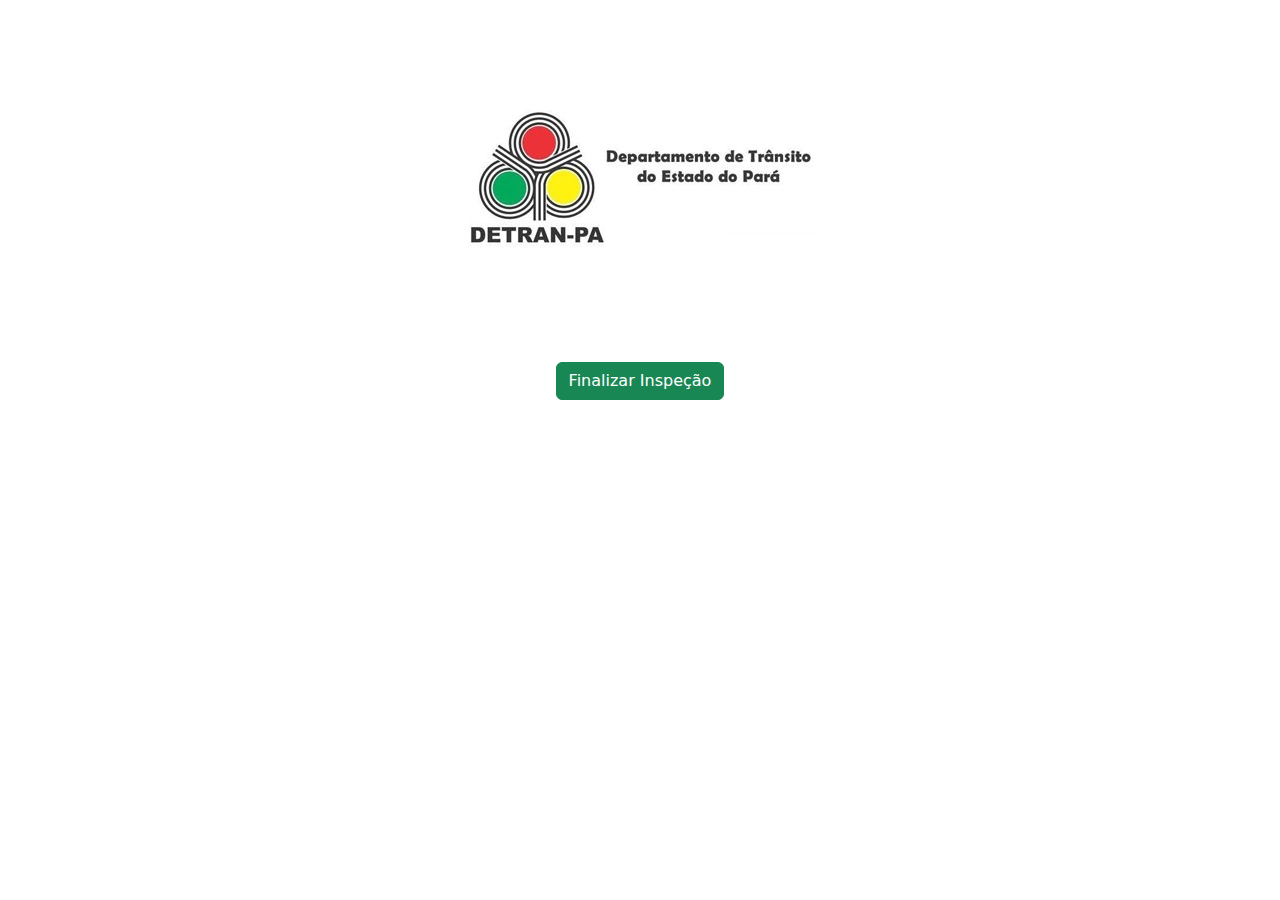
<file: detran/finalizar.html>
<!DOCTYPE html>
<html lang="pt-BR">

<head>
    <meta charset="UTF-8">
    <meta name="viewport" content="width=device-width, initial-scale=1.0">
    <title>Resultado da Inspeção</title>
    <link href="https://cdn.jsdelivr.net/npm/bootstrap@5.3.0/dist/css/bootstrap.min.css" rel="stylesheet">
</head>

<body>
    <div class="container">
        <div class="text-center mb-4">
            <img src="imagens/detran-pa.jpg" alt="Logo da empresa" class="logo img-fluid">
        </div>
        <div class="mb-3 d-flex gap-3 justify-content-center">
            <button type="submit" class="btn btn-success">Finalizar Inspeção</button>
        </div>
    </div>
    
    <script src="https://cdn.jsdelivr.net/npm/bootstrap@5.3.0/dist/js/bootstrap.bundle.min.js"></script>
</body>

</html>
</file>
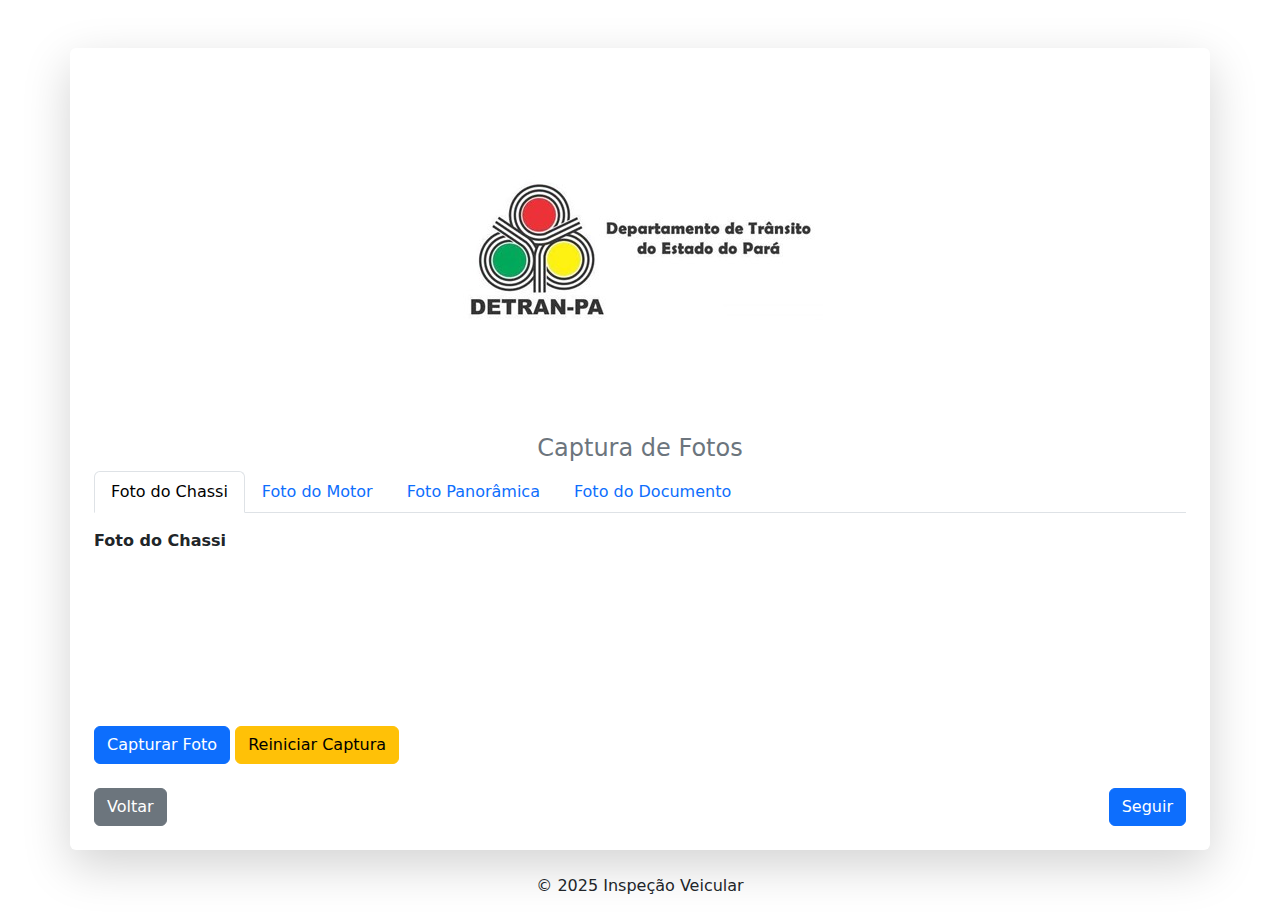
<file: detran/fotos.html>
<!DOCTYPE html>
<html lang="pt-BR">

<head>
    <meta charset="UTF-8">
    <meta name="viewport" content="width=device-width, initial-scale=1.0">
    <title>Inspeção Veicular</title>
    <link href="https://cdn.jsdelivr.net/npm/bootstrap@5.3.0/dist/css/bootstrap.min.css" rel="stylesheet">
    <link href="https://cdnjs.cloudflare.com/ajax/libs/font-awesome/5.15.4/css/all.min.css" rel="stylesheet">
</head>

<body>
    <div class="container mt-5 p-4 shadow-lg rounded bg-white">
        <div class="text-center mb-4">
            <img src="imagens/detran-pa.jpg" alt="Logo da empresa" class="logo img-fluid">
        </div>
        <h4 class="text-secondary text-center">Captura de Fotos</h4>

        <!-- Navegação por abas -->
        <ul class="nav nav-tabs" id="photoCaptureTabs" role="tablist">
            <li class="nav-item" role="presentation">
                <button class="nav-link active" id="chassi-tab" data-bs-toggle="tab" data-bs-target="#chassi"
                    type="button" role="tab" aria-controls="chassi" aria-selected="true">Foto do Chassi</button>
            </li>
            <li class="nav-item" role="presentation">
                <button class="nav-link" id="motor-tab" data-bs-toggle="tab" data-bs-target="#motor" type="button"
                    role="tab" aria-controls="motor" aria-selected="false">Foto do Motor</button>
            </li>
            <li class="nav-item" role="presentation">
                <button class="nav-link" id="panoramica-tab" data-bs-toggle="tab" data-bs-target="#panoramica"
                    type="button" role="tab" aria-controls="panoramica" aria-selected="false">Foto Panorâmica</button>
            </li>
            <li class="nav-item" role="presentation">
                <button class="nav-link" id="documento-tab" data-bs-toggle="tab" data-bs-target="#documento"
                    type="button" role="tab" aria-controls="documento" aria-selected="false">Foto do Documento</button>
            </li>
        </ul>

        <!-- Conteúdo das abas -->
        <div class="tab-content mt-3" id="photoCaptureTabContent">
            <!-- Foto do Chassi -->
            <div class="tab-pane fade show active" id="chassi" role="tabpanel" aria-labelledby="chassi-tab">
                <label class="form-label fw-bold">Foto do Chassi</label>
                <video id="videoChassi" class="w-100" autoplay></video>
                <button id="captureButtonChassi" class="btn btn-primary mt-2">Capturar Foto</button>
                <button id="resetButtonChassi" class="btn btn-warning mt-2">Reiniciar Captura</button>
                <canvas id="canvasChassi" class="d-none"></canvas>
                <img id="capturedChassi" class="d-none mt-2 img-fluid" alt="Foto capturada do chassi">
            </div>

            <!-- Foto do Motor -->
            <div class="tab-pane fade" id="motor" role="tabpanel" aria-labelledby="motor-tab">
                <label class="form-label fw-bold">Foto do Motor</label>
                <video id="videoMotor" class="w-100" autoplay></video>
                <button id="captureButtonMotor" class="btn btn-primary mt-2">Capturar Foto</button>
                <button id="resetButtonMotor" class="btn btn-warning mt-2">Reiniciar Captura</button>
                <canvas id="canvasMotor" class="d-none"></canvas>
                <img id="capturedMotor" class="d-none mt-2 img-fluid" alt="Foto capturada do motor">
            </div>

            <!-- Foto Panorâmica -->
            <div class="tab-pane fade" id="panoramica" role="tabpanel" aria-labelledby="panoramica-tab">
                <label class="form-label fw-bold">Foto Panorâmica</label>
                <video id="videoPanoramica" class="w-100" autoplay></video>
                <button id="captureButtonPanoramica" class="btn btn-primary mt-2">Capturar Foto</button>
                <button id="resetButtonPanoramica" class="btn btn-warning mt-2">Reiniciar Captura</button>
                <canvas id="canvasPanoramica" class="d-none"></canvas>
                <img id="capturedPanoramica" class="d-none mt-2 img-fluid" alt="Foto panorâmica capturada">
            </div>

            <!-- Foto do Documento -->
            <div class="tab-pane fade" id="documento" role="tabpanel" aria-labelledby="documento-tab">
                <label class="form-label fw-bold">Foto do Documento</label>
                <video id="videoDocumento" class="w-100" autoplay></video>
                <button id="captureButtonDocumento" class="btn btn-primary mt-2">Capturar Foto</button>
                <button id="resetButtonDocumento" class="btn btn-warning mt-2">Reiniciar Captura</button>
                <canvas id="canvasDocumento" class="d-none"></canvas>
                <img id="capturedDocumento" class="d-none mt-2 img-fluid" alt="Foto capturada do documento">
            </div>
        </div>

        <!-- Botões de navegação -->
        <div class="mt-4 d-flex justify-content-between">
            <button class="btn btn-secondary" id="backButton">Voltar</button>
            <button class="btn btn-primary" id="nextButton">Seguir</button>
        </div>
    </div>

    <footer class="mt-4 text-center">
        <p>&copy; 2025 Inspeção Veicular</p>
    </footer>

    <script src="https://cdn.jsdelivr.net/npm/bootstrap@5.3.0/dist/js/bootstrap.bundle.min.js"></script>
    <script>
        // Função para iniciar o vídeo
        function startVideo(videoElementId) {
            navigator.mediaDevices.getUserMedia({ video: true })
                .then(stream => {
                    const videoElement = document.getElementById(videoElementId);
                    videoElement.srcObject = stream;
                })
                .catch(error => {
                    console.error("Erro ao acessar a câmera:", error);
                });
        }

        // Chamar a função para cada vídeo
        startVideo('videoChassi');
        startVideo('videoMotor');
        startVideo('videoPanoramica');
        startVideo('videoDocumento');

        // Função de captura de imagem
        function captureImage(videoElementId, canvasElementId, imgElementId) {
            const videoElement = document.getElementById(videoElementId);
            const canvasElement = document.getElementById(canvasElementId);
            const imgElement = document.getElementById(imgElementId);
            const context = canvasElement.getContext('2d');

            canvasElement.width = videoElement.videoWidth;
            canvasElement.height = videoElement.videoHeight;
            context.drawImage(videoElement, 0, 0, canvasElement.width, canvasElement.height);

            imgElement.src = canvasElement.toDataURL('image/png');
            imgElement.classList.remove('d-none');
            canvasElement.classList.add('d-none');
        }

        // Exemplo de como ligar os botões de captura
        document.getElementById('captureButtonChassi').addEventListener('click', () => {
            captureImage('videoChassi', 'canvasChassi', 'capturedChassi');
        });
        document.getElementById('captureButtonMotor').addEventListener('click', () => {
            captureImage('videoMotor', 'canvasMotor', 'capturedMotor');
        });
        document.getElementById('captureButtonPanoramica').addEventListener('click', () => {
            captureImage('videoPanoramica', 'canvasPanoramica', 'capturedPanoramica');
        });
        document.getElementById('captureButtonDocumento').addEventListener('click', () => {
            captureImage('videoDocumento', 'canvasDocumento', 'capturedDocumento');
        });
    </script>
</body>

</html>
</file>
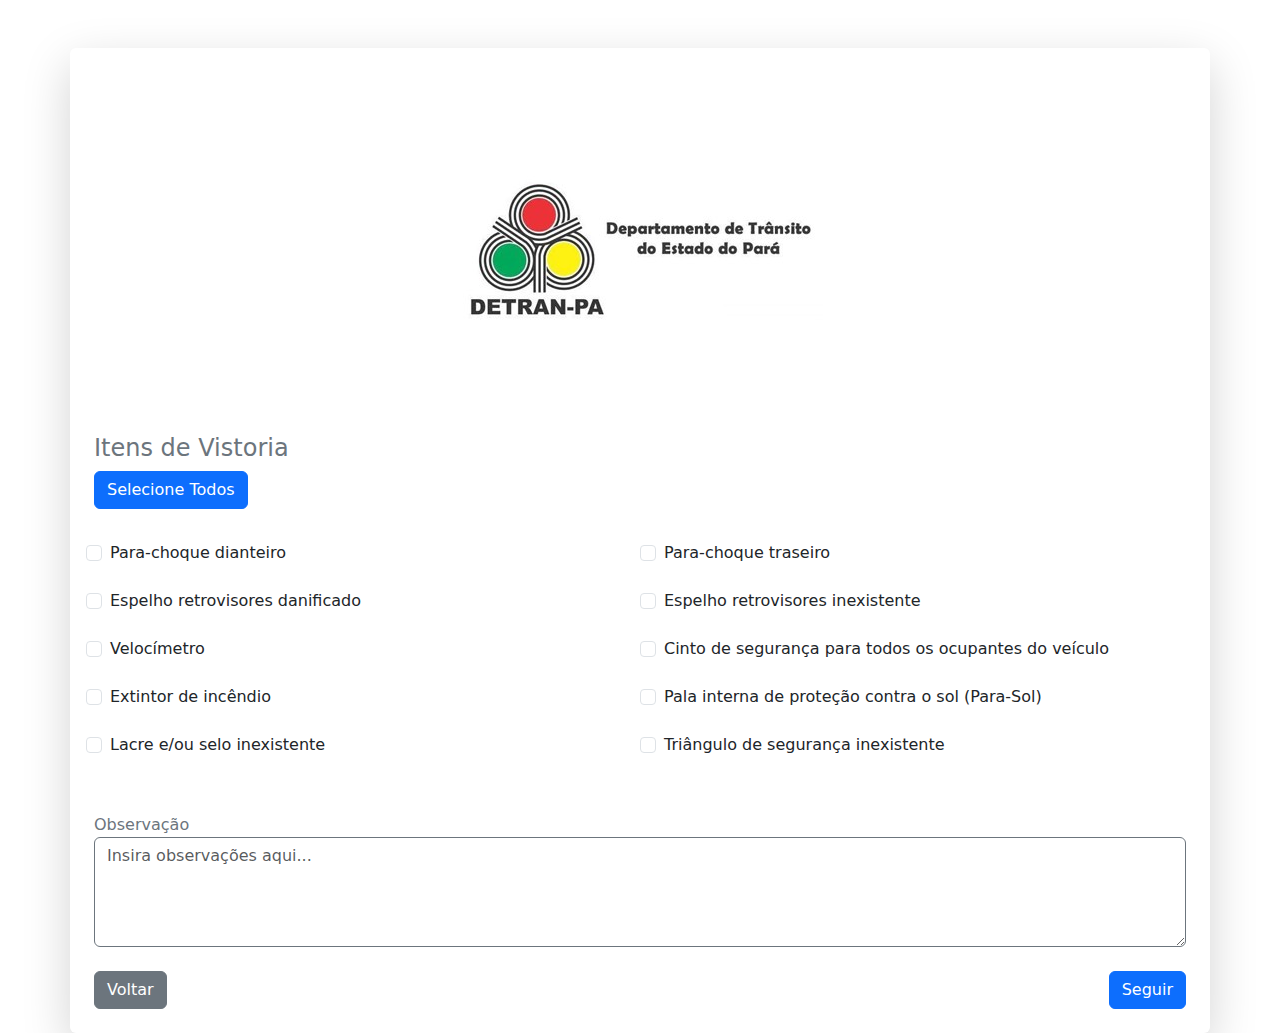
<file: detran/itens.html>
<!DOCTYPE html>
<html lang="pt-BR">

<head>
    <meta charset="UTF-8">
    <meta name="viewport" content="width=device-width, initial-scale=1.0">
    <title>Itens de Vistoria</title>
    <link href="https://cdn.jsdelivr.net/npm/bootstrap@5.3.0/dist/css/bootstrap.min.css" rel="stylesheet">
    <link href="https://cdnjs.cloudflare.com/ajax/libs/font-awesome/5.15.4/css/all.min.css" rel="stylesheet">
</head>

<body>
    <div class="container mt-5 p-4 shadow-lg rounded bg-white">
        <div class="text-center mb-4">
            <img src="imagens/detran-pa.jpg" alt="Logo da empresa" class="logo img-fluid">
        </div>
        <!-- Itens de Vistoria -->
        <h4 class="mt-4 text-secondary">Itens de Vistoria</h4>
        <button class="btn btn-primary mb-2" id="selectAllBtn">Selecione Todos</button><br><br>
        <div class="row row-cols-1 row-cols-md-2 g-3" style="max-height: 400px; overflow-y: auto;">
            <!-- Lista de Itens de Vistoria -->
            <div class="form-check mb-2">
                <input class="form-check-input" type="checkbox" id="item1" title="Para-choque dianteiro">
                <label class="form-check-label" for="item1">Para-choque dianteiro</label>
            </div>
            <div class="form-check mb-2">
                <input class="form-check-input" type="checkbox" id="item2" title="Para-choque traseiro">
                <label class="form-check-label" for="item2">Para-choque traseiro</label>
            </div>
            <div class="form-check mb-2">
                <input class="form-check-input" type="checkbox" id="item3" title="Espelho retrovisores danificado">
                <label class="form-check-label" for="item3">Espelho retrovisores danificado</label>
            </div>
            <div class="form-check mb-2">
                <input class="form-check-input" type="checkbox" id="item4" title="Espelho retrovisores inexistente">
                <label class="form-check-label" for="item4">Espelho retrovisores inexistente</label>
            </div>
            <div class="form-check mb-2">
                <input class="form-check-input" type="checkbox" id="item5" title="Velocímetro">
                <label class="form-check-label" for="item5">Velocímetro</label>
            </div>
            <div class="form-check mb-2">
                <input class="form-check-input" type="checkbox" id="item6"
                    title="Cinto de segurança para todos os ocupantes do veículo">
                <label class="form-check-label" for="item6">Cinto de segurança para todos os ocupantes do
                    veículo</label>
            </div>
            <div class="form-check mb-2">
                <input class="form-check-input" type="checkbox" id="item7" title="Extintor de incêndio">
                <label class="form-check-label" for="item7">Extintor de incêndio</label>
            </div>
            <div class="form-check mb-2">
                <input class="form-check-input" type="checkbox" id="item8"
                    title="Pala interna de proteção contra o sol (Para-Sol)">
                <label class="form-check-label" for="item8">Pala interna de proteção contra o sol (Para-Sol)</label>
            </div>
            <div class="form-check mb-2">
                <input class="form-check-input" type="checkbox" id="item9" title="Lacre e/ou selo inexistente">
                <label class="form-check-label" for="item9">Lacre e/ou selo inexistente</label>
            </div>
            <div class="form-check mb-2">
                <input class="form-check-input" type="checkbox" id="item10" title="Triângulo de segurança inexistente">
                <label class="form-check-label" for="item10">Triângulo de segurança inexistente</label>
            </div>
        </div>

        <!-- área de observação-->
        <div class="mb-3 mt-4">
            <label for="observacao" title="observações" class="mt-4 text-secondary">Observação</label>
            <textarea class="form-control border-secondary" id="observacao" rows="4"
                placeholder="Insira observações aqui..."></textarea>
        </div>

        <!-- Botões de navegação -->
        <div class="mt-4 d-flex justify-content-between">
            <button class="btn btn-secondary" id="backButton">Voltar</button>
            <button class="btn btn-primary" id="nextButton">Seguir</button>
        </div>
    </div>

    <script src="https://cdn.jsdelivr.net/npm/bootstrap@5.3.0/dist/js/bootstrap.bundle.min.js"></script>
    <script src="js/vistoria.js"></script>
</body>

</html>
</file>
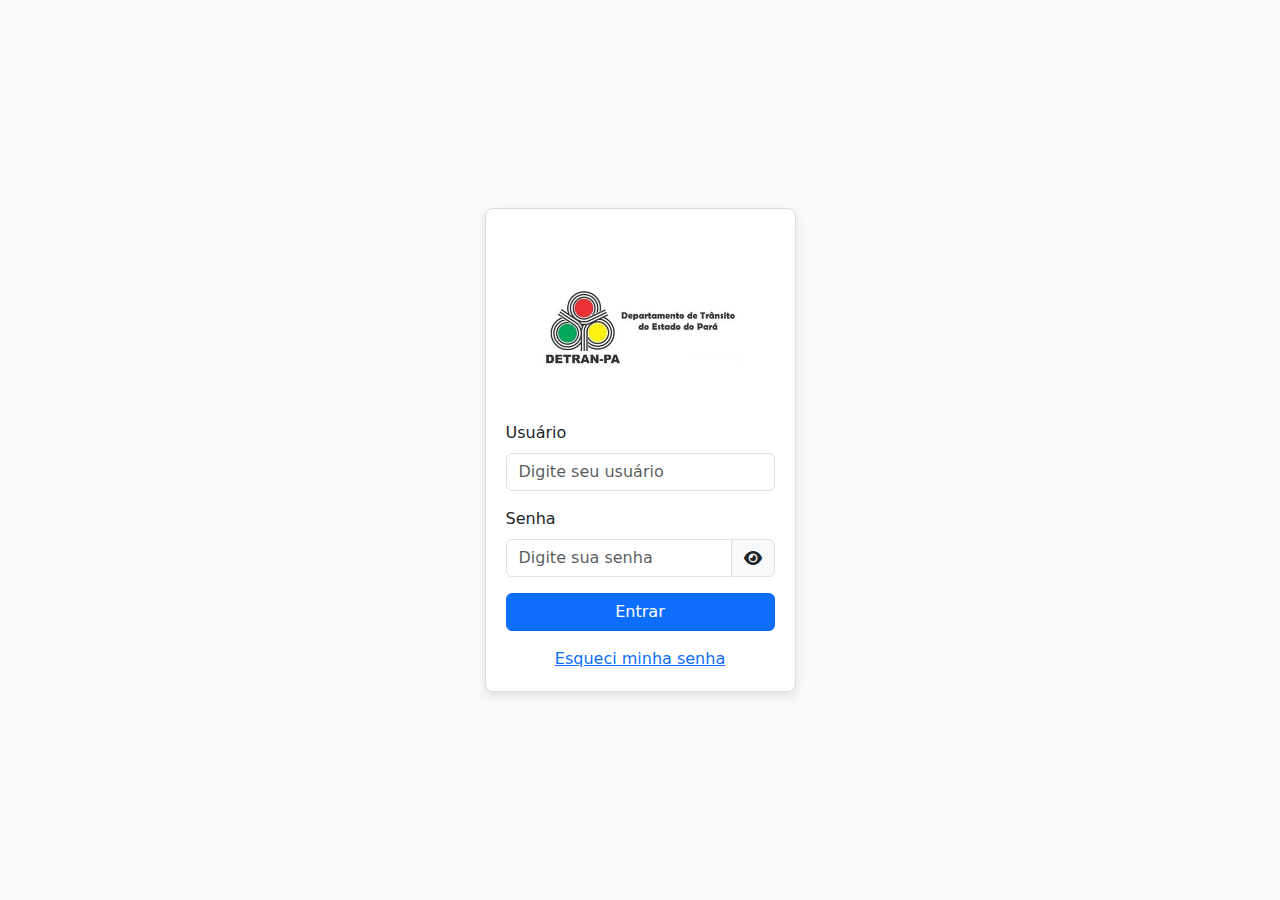
<file: detran/login.html>
<!DOCTYPE html>
<html lang="pt-BR">

<head>
    <meta charset="UTF-8">
    <meta name="viewport" content="width=device-width, initial-scale=1.0">
    <meta name="description" content="Login do Servidor">
    <title>Login do Servidor</title>
    <link href="https://cdnjs.cloudflare.com/ajax/libs/bootstrap/5.3.0/css/bootstrap.min.css" rel="stylesheet">
    <link href="https://cdnjs.cloudflare.com/ajax/libs/font-awesome/6.0.0/css/all.min.css" rel="stylesheet">
    <link rel="stylesheet" href="estilo\login.css" type="text/css" />
    <link rel="stylesheet" href="js\login.js" type="text/js" />
</head>

<body>
    <div class="login-container">
        <img src="imagens/detran-pa.jpg" alt="logo da empresa" class="logo">

        <!-- Mensagem de erro -->
        <div id="error-message" class="alert alert-danger" role="alert">
            Preencha todos os campos corretamente.
        </div>

        <form id="loginForm">
            <div class="mb-3">
                <label for="username" class="form-label">Usuário</label>
                <input type="text" class="form-control" id="username" placeholder="Digite seu usuário" required>
            </div>
            <div class="mb-3">
                <label for="password" class="form-label">Senha</label>
                <div class="input-group">
                    <input type="password" class="form-control" id="password" placeholder="Digite sua senha" required>
                    <span class="input-group-text" id="togglePassword">
                        <i class="fas fa-eye"></i>
                    </span>
                </div>
            </div>
            <button type="submit" class="btn btn-primary w-100">Entrar</button>
        </form>

        <!-- Links de recuperação -->
        <div class="text-center mt-3">
            <a href="#">Esqueci minha senha</a>
        </div>
    </div>

    <script src="https://cdnjs.cloudflare.com/ajax/libs/bootstrap/5.3.0/js/bootstrap.bundle.min.js"></script>
    <script src="js\login.js">

    </script>
</body>

</html>
</file>
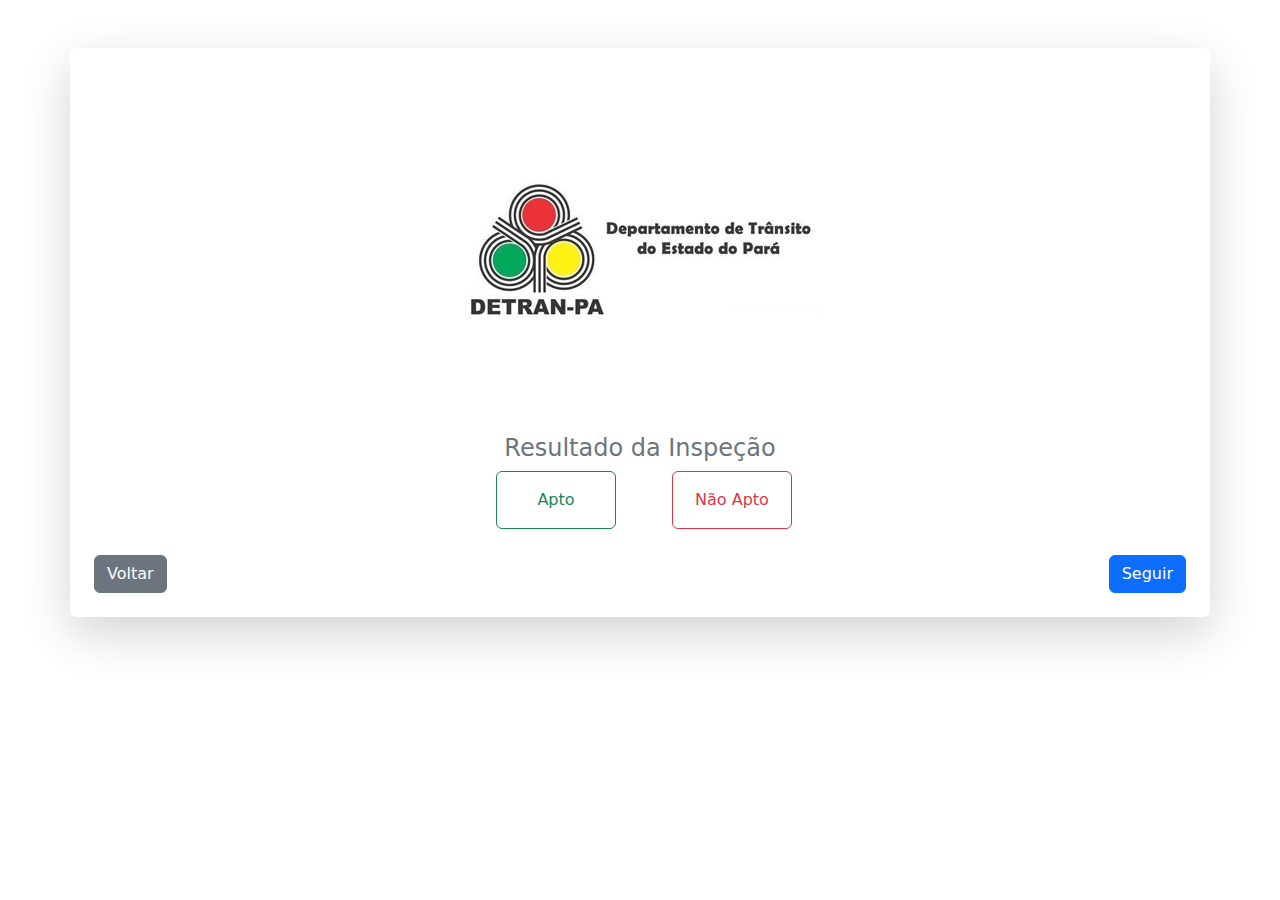
<file: detran/resultado.html>
<!DOCTYPE html>
<html lang="pt-BR">

<head>
    <meta charset="UTF-8">
    <meta name="viewport" content="width=device-width, initial-scale=1.0">
    <title>Resultado da Inspeção</title>
    <link href="https://cdn.jsdelivr.net/npm/bootstrap@5.3.0/dist/css/bootstrap.min.css" rel="stylesheet">
</head>

<body>
    <div class="container mt-5 p-4 shadow-lg rounded bg-white">
        <div class="text-center mb-4">
            <img src="imagens/detran-pa.jpg" alt="Logo da empresa" class="logo img-fluid">
        </div>
        <!-- Opção de Apto ou Não Apto -->
        <h4 class="mt-4 text-center text-secondary">Resultado da Inspeção</h4>
        <div class="mb-3 d-flex gap-3 justify-content-center">
            <div class="form-check form-check-inline">
                <input class="form-check-input d-none" type="radio" name="resultadoInspecao" id="apto" value="Apto"
                    required>
                <label class="form-check-label btn btn-outline-success p-3" for="apto" id="labelApto"
                    style="min-width: 120px; text-align: center;">
                    Apto
                </label>
            </div>
            <div class="form-check form-check-inline">
                <input class="form-check-input d-none" type="radio" name="resultadoInspecao" id="naoApto"
                    value="Não Apto" required>
                <label class="form-check-label btn btn-outline-danger p-3" for="naoApto" id="labelNaoApto"
                    style="min-width: 120px; text-align: center;">
                    Não Apto
                </label>
            </div>
        </div>

         <!-- Botões de navegação -->
         <div class="mt-4 d-flex justify-content-between">
            <button class="btn btn-secondary" id="backButton">Voltar</button>
            <button class="btn btn-primary" id="nextButton">Seguir</button>
        </div>
        <div class="invalid-feedback text-center">Por favor, selecione um resultado para a inspeção.</div>
    </div>

    <script src="https://cdn.jsdelivr.net/npm/bootstrap@5.3.0/dist/js/bootstrap.bundle.min.js"></script>
</body>

</html>
</file>
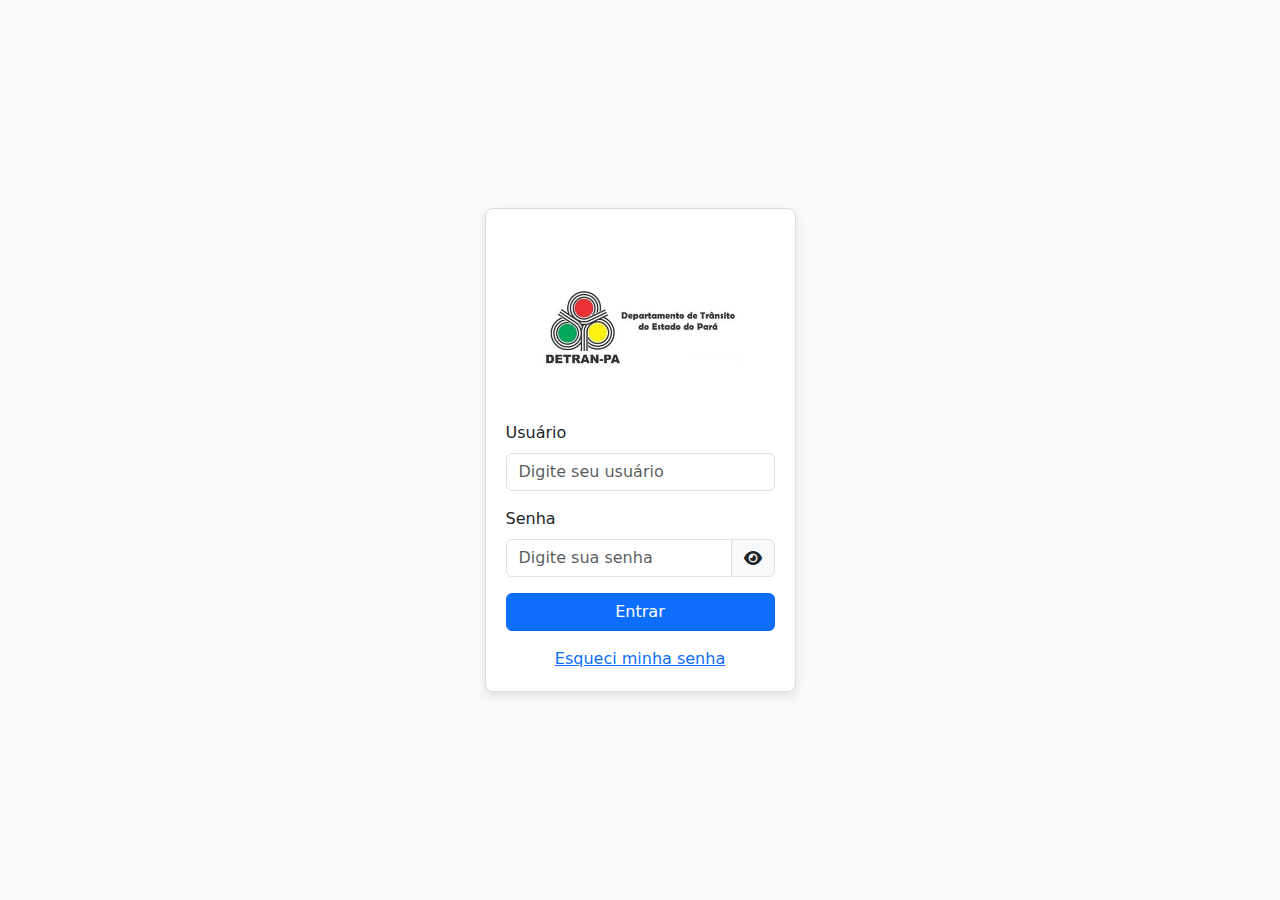
<file: detran/detran/login.html>
<!DOCTYPE html>
<html lang="pt-BR">
<head>
    <meta charset="UTF-8">
    <meta name="viewport" content="width=device-width, initial-scale=1.0">
    <meta name="description" content="Login do Servidor">
    <title>Login do Servidor</title>
    <link href="https://cdnjs.cloudflare.com/ajax/libs/bootstrap/5.3.0/css/bootstrap.min.css" rel="stylesheet">
    <link href="https://cdnjs.cloudflare.com/ajax/libs/font-awesome/6.0.0/css/all.min.css" rel="stylesheet">
    <link rel="stylesheet" href="estilo\login.css" type="text/css" />
    <link rel="stylesheet" href="js\login.js" type="text/js" />
</head>
<body>
    <div class="login-container">
        <img src="imagens/detran-pa.jpg" alt="logo da empresa" class="logo">

        <!-- Mensagem de erro -->
        <div id="error-message" class="alert alert-danger" role="alert">
            Preencha todos os campos corretamente.
        </div>

        <form id="loginForm">
            <div class="mb-3">
                <label for="username" class="form-label">Usuário</label>
                <input type="text" class="form-control" id="username" placeholder="Digite seu usuário" required>
            </div>
            <div class="mb-3">
                <label for="password" class="form-label">Senha</label>
                <div class="input-group">
                    <input type="password" class="form-control" id="password" placeholder="Digite sua senha" required>
                    <span class="input-group-text" id="togglePassword">
                        <i class="fas fa-eye"></i>
                    </span>
                </div>
            </div>
            <button type="submit" class="btn btn-primary w-100">Entrar</button>
        </form>

        <!-- Links de recuperação -->
        <div class="text-center mt-3">
            <a href="#">Esqueci minha senha</a> 
        </div>
    </div>

    <script src="https://cdnjs.cloudflare.com/ajax/libs/bootstrap/5.3.0/js/bootstrap.bundle.min.js"></script>
    <script src="js\login.js">
        
    </script>
</body>
</html>
</file>
